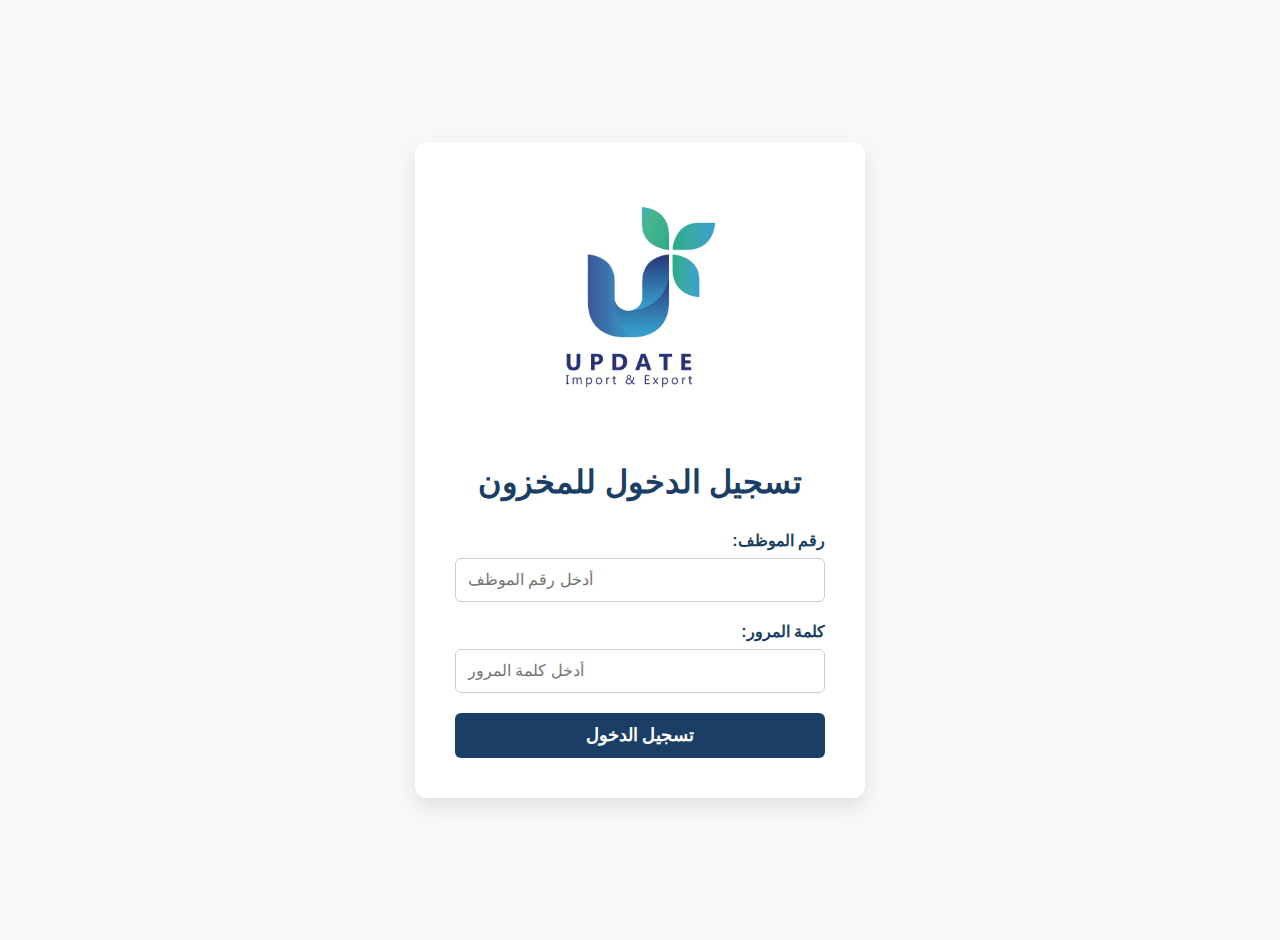
<file: inventory_dashboard.html>
<!DOCTYPE html>
<html lang="ar" dir="rtl">
<head>
    <meta charset="UTF-8" />
    <meta name="viewport" content="width=device-width, initial-scale=1.0"/>
    <title>لوحة تحكم المخزون</title>
    <style>
        :root {
            /* ألوان جديدة تتناسب مع لوجو الشركة */
            --primary-dark: #1a3e66;
            --secondary-color: #2a9d8f;
            --light-bg: #f8f8f8;
            --white: #ffffff;
            --input-border: #ccc;
            --button-bg: var(--primary-dark);
            --button-hover: #247ba0;
            --text-color: var(--primary-dark);
            --header-bg: var(--primary-dark);
            --header-text-color: var(--white);
            --table-row-even-bg: #e6f2ff; /* لون فاتح جداً من الأزرق */
            --error-bg: #f8d7da;
            --error-text: #721c24;
            --info-bg: #d4edda;
            --info-text: #155724;
        }

        body {
            font-family: 'Arial', sans-serif;
            background-color: var(--light-bg);
            margin: 0;
            padding: 20px;
            display: flex;
            flex-direction: column;
            justify-content: flex-start;
            align-items: center;
            min-height: 100vh;
            color: var(--text-color);
            direction: rtl;
        }

        .dashboard-container {
            background-color: var(--white);
            padding: 30px 40px;
            border-radius: 12px;
            box-shadow: 0 8px 20px rgba(0, 0, 0, 0.1);
            width: 100%;
            max-width: 900px;
            text-align: center;
            box-sizing: border-box;
        }

        .logo {
            max-width: 180px; /* حجم أكبر للوجو */
            margin-bottom: 25px;
        }

        h1 {
            color: var(--primary-dark);
            margin-bottom: 30px;
            font-size: 2em;
        }
        
        .search-section {
            margin-bottom: 30px;
            display: flex;
            flex-wrap: wrap;
            gap: 10px;
            justify-content: center;
            align-items: center;
        }

        .search-section input[type="text"] {
            flex-grow: 1;
            max-width: 400px;
            padding: 12px;
            border: 1px solid var(--input-border);
            border-radius: 6px;
            font-size: 1em;
            box-sizing: border-box;
            direction: rtl;
            text-align: right;
        }
        
        .search-section button {
            background-color: var(--button-bg);
            color: var(--white);
            padding: 12px 25px;
            border: none;
            border-radius: 6px;
            cursor: pointer;
            font-size: 1em;
            font-weight: bold;
            transition: background-color 0.3s ease;
        }
        
        .search-section button:hover {
            background-color: var(--button-hover);
        }

        #loadingSpinner {
            display: none;
            border: 4px solid rgba(0, 0, 0, 0.1);
            border-left-color: var(--secondary-color);
            border-radius: 50%;
            width: 24px;
            height: 24px;
            animation: spin 1s linear infinite;
            margin: 15px auto;
        }
        
        @keyframes spin {
            to { transform: rotate(360deg); }
        }
        
        #resultsTableContainer {
            overflow-x: auto;
            margin-top: 20px;
            border-radius: 8px;
            box-shadow: 0 2px 10px rgba(0, 0, 0, 0.05);
        }
        
        #resultsTable {
            width: 100%;
            border-collapse: collapse;
            min-width: 600px;
        }
        
        #resultsTable th, #resultsTable td {
            border: 1px solid var(--input-border);
            padding: 12px;
            text-align: right;
            white-space: nowrap;
        }
        
        #resultsTable th {
            background-color: var(--header-bg);
            color: var(--header-text-color);
            font-weight: bold;
        }
        
        #resultsTable tr:nth-child(even) {
            background-color: var(--table-row-even-bg);
        }
        
        .message {
            margin-top: 20px;
            padding: 12px;
            border-radius: 8px;
            display: none;
            font-weight: bold;
            border: 1px solid;
            text-align: right;
        }
        
        .message.error {
            background-color: var(--error-bg);
            color: var(--error-text);
            border-color: var(--error-text);
        }
        
        .message.info {
            background-color: var(--info-bg);
            color: var(--info-text);
            border-color: var(--info-text);
        }
        
        #logoutButton {
            background-color: #dc3545;
            color: white;
            padding: 10px 20px;
            border: none;
            border-radius: 6px;
            cursor: pointer;
            font-size: 1em;
            margin-top: 20px;
            transition: background-color 0.3s ease;
        }
        
        #logoutButton:hover {
            background-color: #c82333;
        }
        
        .numeric-cell {
            direction: ltr;
            text-align: left;
        }
    </style>
</head>
<body>
    <div class="dashboard-container">
        <img src="logo.png" alt="Update Import & Export Logo" class="logo">
        <h1>لوحة تحكم المخزون</h1>
        <p>مرحباً</p>

        <div class="search-section">
            <input type="text" id="itemNameInput" placeholder="ابحث باسم الصنف...">
            <button id="searchButton">بحث</button>
        </div>

        <div id="loadingSpinner"></div>
        <div id="message" class="message"></div>

        <div id="resultsTableContainer">
            <table id="resultsTable">
                <thead><tr></tr></thead>
                <tbody></tbody>
            </table>
        </div>

        <button id="logoutButton">تسجيل الخروج</button>
    </div>

    <script>
        const WEB_APP_URL = 'https://script.google.com/macros/s/AKfycbzj1n9toWE4OACpZL7c3hzJKRtL6DB1xU1nSLNkamLaGjDpvwelm0VuSr8AdyaAE89x/exec';

        const itemNameInput = document.getElementById('itemNameInput');
        const searchButton = document.getElementById('searchButton');
        const loadingSpinner = document.getElementById('loadingSpinner');
        const messageDiv = document.getElementById('message');
        const resultsTableHead = document.querySelector('#resultsTable thead');
        const resultsTableBody = document.querySelector('#resultsTable tbody');
        const logoutButton = document.getElementById('logoutButton');

        let currentUserRole = localStorage.getItem('inventoryUserRole');
        let currentEmployeeId = localStorage.getItem('inventoryEmployeeId');

        if (!currentEmployeeId || !currentUserRole) {
            window.location.href = `inventory_login.html`;
        }

        searchButton.addEventListener('click', doSearch);
        itemNameInput.addEventListener('keypress', function(event) {
            if (event.key === 'Enter') {
                doSearch();
            }
        });
        logoutButton.addEventListener('click', doLogout);

        function showMessage(msg, type) {
            messageDiv.textContent = msg;
            messageDiv.className = `message ${type}`;
            messageDiv.style.display = 'block';
        }

        function showLoading() {
            loadingSpinner.style.display = 'block';
            searchButton.disabled = true;
            itemNameInput.disabled = true;
            resultsTableBody.innerHTML = '';
            resultsTableHead.innerHTML = '';
            messageDiv.style.display = 'none';
        }

        function hideLoading() {
            loadingSpinner.style.display = 'none';
            searchButton.disabled = false;
            itemNameInput.disabled = false;
        }

        async function doSearch() {
            const itemName = itemNameInput.value.trim();
            if (!itemName) {
                showMessage('الرجاء إدخال اسم الصنف للبحث.', 'info');
                return;
            }

            showLoading();

            const params = new URLSearchParams();
            params.append('action', 'searchInventory');
            params.append('itemName', itemName);
            params.append('userRole', currentUserRole);

            try {
                const response = await fetch(WEB_APP_URL, {
                    method: 'POST',
                    mode: 'cors',
                    headers: {
                        'Content-Type': 'application/x-www-form-urlencoded'
                    },
                    body: params.toString()
                });

                const result = await response.json();
                hideLoading();

                if (result.status === 'success') {
                    displayResults(result.data);
                    if (result.data.length === 0 && result.message) {
                        showMessage(result.message, 'info');
                    }
                } else {
                    showMessage(result.message || 'خطأ في البحث.', 'error');
                }
            } catch (error) {
                hideLoading();
                showMessage('حدث خطأ في الاتصال بالخادم. الرجاء المحاولة لاحقاً.', 'error');
                console.error('Fetch error:', error);
            }
        }

        function displayResults(data) {
            resultsTableHead.innerHTML = '';
            resultsTableBody.innerHTML = '';

            if (data.length === 0) {
                resultsTableBody.innerHTML = `<tr><td colspan="100%" class="message info">لا توجد نتائج مطابقة.</td></tr>`;
                return;
            }

            const headers = Object.keys(data[0]);
            const headerRow = resultsTableHead.insertRow();
            headers.forEach(headerText => {
                const th = document.createElement('th');
                th.textContent = headerText;
                headerRow.appendChild(th);
            });

            data.forEach(item => {
                const row = resultsTableBody.insertRow();
                headers.forEach(headerText => {
                    const cell = row.insertCell();
                    const value = item[headerText];
                    cell.textContent = value !== undefined && value !== null ? String(value) : '';
                });
            });
        }

        function doLogout() {
            localStorage.removeItem('inventoryEmployeeId');
            localStorage.removeItem('inventoryUserRole');
            window.location.href = `inventory_login.html`;
        }
    </script>
</body>
</html>
</file>
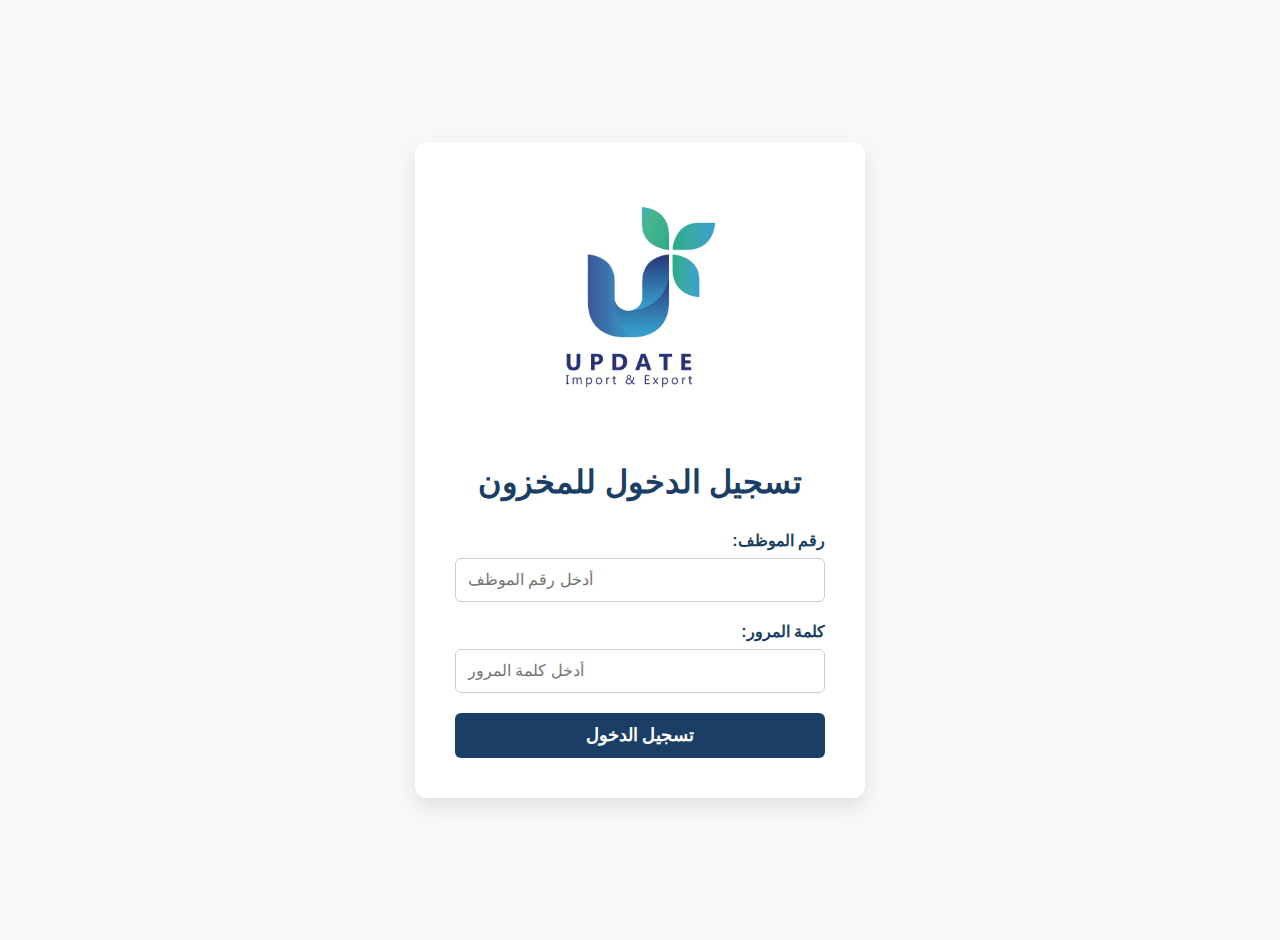
<file: inventory_login.html>
<!DOCTYPE html>
<html lang="ar" dir="rtl">
<head>
    <meta charset="UTF-8">
    <meta name="viewport" content="width=device-width, initial-scale=1.0">
    <title>تسجيل دخول المخزون</title>
    <style>
        /* ألوان جديدة تتناسب مع لوجو الشركة */
        :root {
            --primary-dark: #1a3e66;
            --secondary-color: #2a9d8f;
            --light-bg: #f8f8f8;
            --white: #ffffff;
            --input-border: #ccc;
            --button-bg: var(--primary-dark);
            --button-hover: #247ba0;
            --text-color: var(--primary-dark);
            --error-bg: #f8d7da;
            --error-text: #721c24;
        }

        body {
            font-family: 'Arial', sans-serif;
            background-color: var(--light-bg);
            margin: 0;
            padding: 20px;
            display: flex;
            flex-direction: column;
            justify-content: center;
            align-items: center;
            min-height: 100vh;
            color: var(--text-color);
            direction: rtl;
        }
        .login-container {
            background-color: var(--white);
            padding: 40px;
            border-radius: 12px;
            box-shadow: 0 8px 20px rgba(0, 0, 0, 0.1);
            width: 100%;
            max-width: 450px;
            text-align: center;
            box-sizing: border-box;
        }
        .logo {
            max-width: 180px; /* حجم أكبر للوجو */
            margin-bottom: 25px;
        }
        h1 {
            color: var(--primary-dark);
            margin-bottom: 30px;
            font-size: 2em;
        }
        .input-group {
            margin-bottom: 20px;
            text-align: right;
        }
        label {
            display: block;
            margin-bottom: 8px;
            font-weight: bold;
            color: var(--text-color);
        }
        input[type="text"],
        input[type="password"] {
            width: 100%;
            padding: 12px;
            border: 1px solid var(--input-border);
            border-radius: 6px;
            font-size: 1em;
            box-sizing: border-box;
            direction: ltr; /* لجعل الإدخال من اليسار لليمين */
            text-align: left;
        }
        button {
            background-color: var(--button-bg);
            color: var(--white);
            padding: 12px 25px;
            border: none;
            border-radius: 6px;
            cursor: pointer;
            font-size: 1.1em;
            width: 100%;
            font-weight: bold;
            transition: background-color 0.3s ease;
        }
        button:hover {
            background-color: var(--button-hover);
        }
        #message {
            margin-top: 20px;
            padding: 12px;
            border-radius: 8px;
            display: none;
            font-weight: bold;
        }
        #message.error {
            background-color: var(--error-bg);
            color: var(--error-text);
            border: 1px solid var(--error-text);
        }
        #loadingSpinner {
            display: none;
            border: 4px solid rgba(0, 0, 0, 0.1);
            border-left-color: var(--secondary-color);
            border-radius: 50%;
            width: 24px;
            height: 24px;
            animation: spin 1s linear infinite;
            margin: 15px auto;
        }
        @keyframes spin {
            to { transform: rotate(360deg); }
        }
    </style>
</head>
<body>
    <div class="login-container">
        <img src="logo.png" alt="Update Import & Export Logo" class="logo">
        <h1>تسجيل الدخول للمخزون</h1>

        <div class="input-group">
            <label for="employeeId">رقم الموظف:</label>
            <input type="text" id="employeeId" placeholder="أدخل رقم الموظف">
        </div>
        <div class="input-group">
            <label for="password">كلمة المرور:</label>
            <input type="password" id="password" placeholder="أدخل كلمة المرور">
        </div>

        <button id="loginButton">تسجيل الدخول</button>
        <div id="loadingSpinner"></div>
        <div id="message"></div>
    </div>

    <script>
        // **مهم جداً: استبدل هذا بالرابط الفعلي لتطبيق ويب المخزون الذي ستحصل عليه بعد النشر**
        const WEB_APP_URL = 'https://script.google.com/macros/s/AKfycbzj1n9toWE4OACpZL7c3hzJKRtL6DB1xU1nSLNkamLaGjDpvwelm0VuSr8AdyaAE89x/exec'; 

        const employeeIdInput = document.getElementById('employeeId');
        const passwordInput = document.getElementById('password');
        const loginButton = document.getElementById('loginButton');
        const loadingSpinner = document.getElementById('loadingSpinner');
        const messageDiv = document.getElementById('message');

        loginButton.addEventListener('click', doLogin);
        employeeIdInput.addEventListener('keypress', function(event) {
            if (event.key === 'Enter') {
                doLogin();
            }
        });
        passwordInput.addEventListener('keypress', function(event) {
            if (event.key === 'Enter') {
                doLogin();
            }
        });

        function showMessage(msg, type) {
            messageDiv.textContent = msg;
            messageDiv.className = `message ${type}`;
            messageDiv.style.display = 'block';
        }

        function showLoading() {
            loadingSpinner.style.display = 'block';
            loginButton.disabled = true;
            employeeIdInput.disabled = true;
            passwordInput.disabled = true;
            messageDiv.style.display = 'none';
        }

        function hideLoading() {
            loadingSpinner.style.display = 'none';
            loginButton.disabled = false;
            employeeIdInput.disabled = false;
            passwordInput.disabled = false;
        }

        async function doLogin() {
            const employeeId = employeeIdInput.value.trim();
            const password = passwordInput.value.trim();

            if (!employeeId || !password) {
                showMessage('الرجاء إدخال رقم الموظف وكلمة المرور.', 'error');
                return;
            }

            showLoading();

            const params = new URLSearchParams();
            params.append('action', 'login');
            params.append('employeeId', employeeId);
            params.append('password', password);

            try {
                const response = await fetch(WEB_APP_URL, {
                    method: 'POST',
                    mode: 'cors',
                    headers: {
                        'Content-Type': 'application/x-www-form-urlencoded'
                    },
                    body: params.toString()
                });

                const result = await response.json();
                hideLoading();

                if (result.status === 'success') {
                    // تخزين معلومات المستخدم في Local Storage
                    localStorage.setItem('inventoryEmployeeId', employeeId);
                    localStorage.setItem('inventoryUserRole', result.role);
                    
                    // التوجيه إلى لوحة التحكم بعد تسجيل الدخول
                    window.location.href = `inventory_dashboard.html`;
                } else {
                    showMessage(result.message || 'خطأ في تسجيل الدخول.', 'error');
                }
            } catch (error) {
                hideLoading();
                showMessage('حدث خطأ في الاتصال بالخادم. الرجاء المحاولة لاحقاً.', 'error');
                console.error('Fetch error:', error);
            }
        }
    </script>
</body>
</html>
</file>
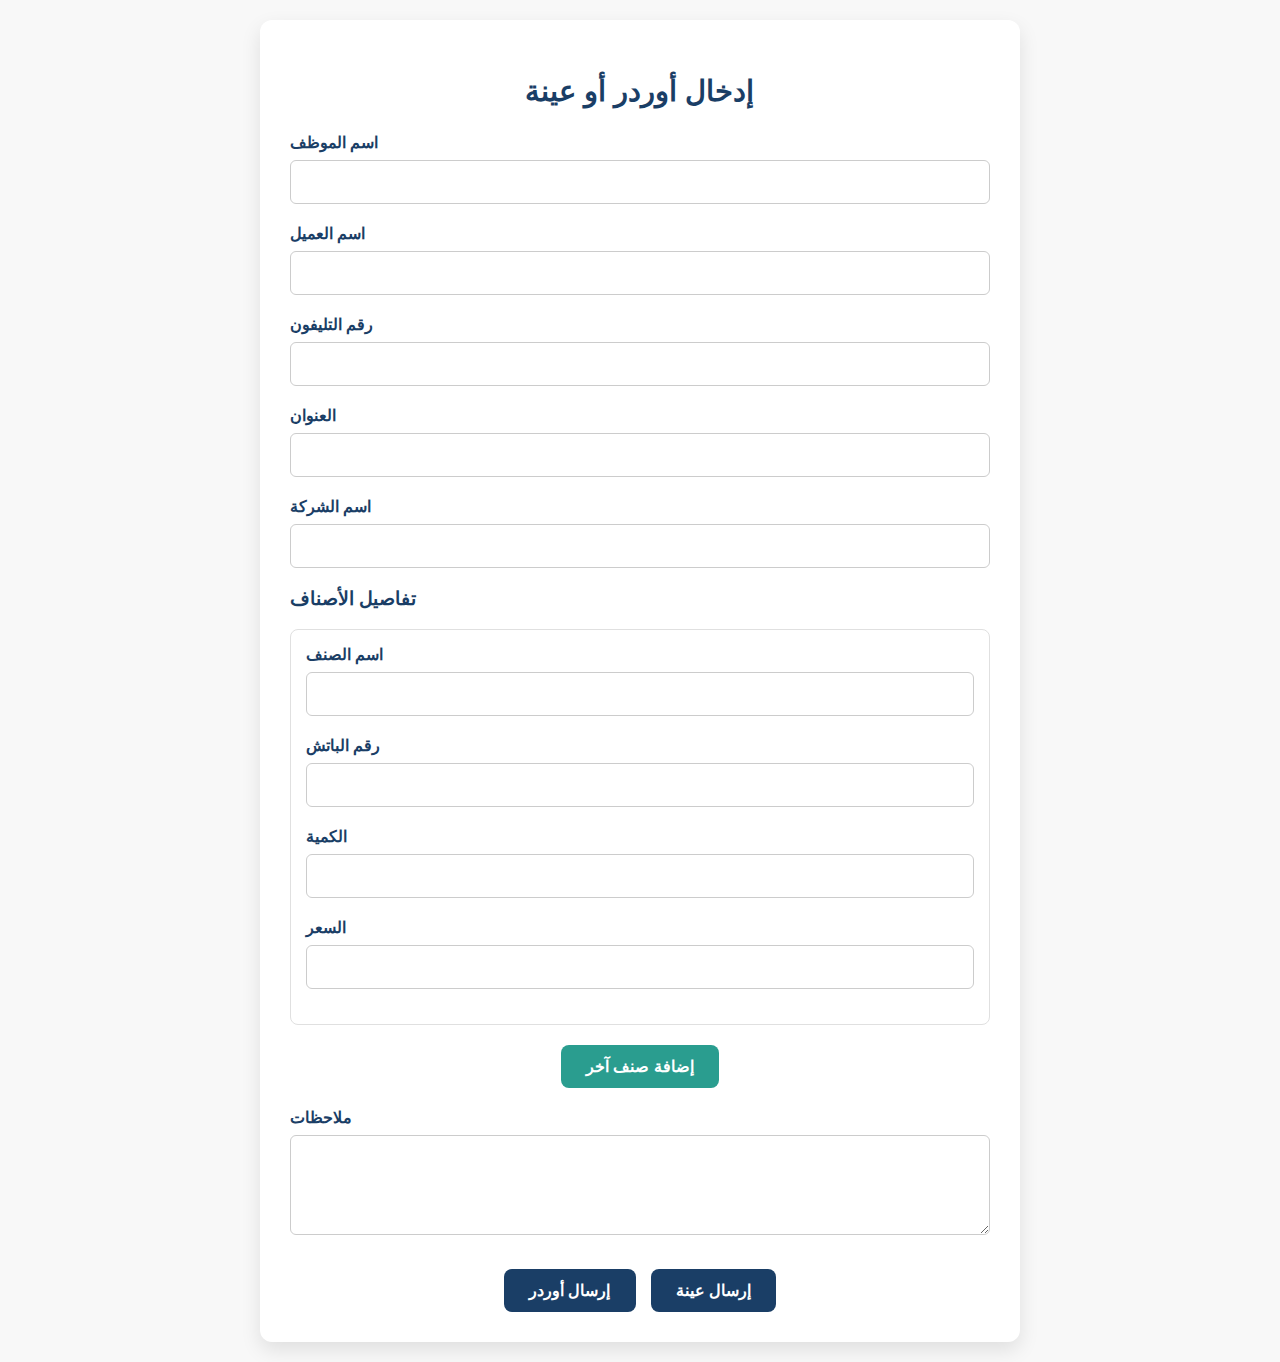
<file: orders_and_samples_form.html>
<!DOCTYPE html>
<html>
<head>
    <base target="_top">
    <title>إدارة الأوردرات والعينات</title>
    <meta charset="UTF-8">
    <meta name="viewport" content="width=device-width, initial-scale=1.0">
    <link rel="stylesheet" href="style.css">
    <style>
      .hidden-item-group {
        display: none;
      }
    </style>
</head>
<body>
    <div class="container">
        <h2>إدخال أوردر أو عينة</h2>
        <form id="submissionForm">
            <div class="form-group">
                <label for="employee">اسم الموظف</label>
                <input type="text" id="employee" name="employee" required>
            </div>
            
            <div class="form-group">
                <label for="clientName">اسم العميل</label>
                <input type="text" id="clientName" name="clientName" required>
            </div>
            
            <div class="form-group">
                <label for="phone">رقم التليفون</label>
                <input type="tel" id="phone" name="phone">
            </div>
            
            <div class="form-group">
                <label for="address">العنوان</label>
                <input type="text" id="address" name="address">
            </div>
            
            <div class="form-group">
                <label for="company">اسم الشركة</label>
                <input type="text" id="company" name="company">
            </div>

            <h3>تفاصيل الأصناف</h3>
            <div id="itemsContainer">
                <div class="item-group">
                    <div class="form-group">
                        <label for="itemName0">اسم الصنف</label>
                        <input type="text" id="itemName0" name="itemName" class="itemName" required>
                    </div>
                    <div class="form-group">
                        <label for="batchId0">رقم الباتش</label>
                        <input type="text" id="batchId0" name="batchId" class="batchId">
                    </div>
                    <div class="form-group">
                        <label for="quantity0">الكمية</label>
                        <input type="number" id="quantity0" name="quantity" class="quantity" step="0.01" required>
                    </div>
                    <div class="form-group">
                        <label for="price0">السعر</label>
                        <input type="number" id="price0" name="price" class="price" step="0.01">
                    </div>
                </div>
            </div>
            
            <div class="add-item-btn-container">
                <button type="button" id="addItemBtn">إضافة صنف آخر</button>
            </div>
            
            <div class="form-group">
                <label for="notes">ملاحظات</label>
                <textarea id="notes" name="notes"></textarea>
            </div>

            <div class="button-group">
                <button type="submit" name="type" value="order">إرسال أوردر</button>
                <button type="submit" name="type" value="sample">إرسال عينة</button>
            </div>
        </form>
        <div id="responseMessage" class="response-message"></div>
    </div>

    <script>
        document.addEventListener('DOMContentLoaded', function() {
            // متغير لتتبع عدد حقول الأصناف
            let itemCounter = 1;

            // زر إضافة صنف آخر
            const addItemBtn = document.getElementById('addItemBtn');
            const itemsContainer = document.getElementById('itemsContainer');
            
            addItemBtn.addEventListener('click', function() {
                const itemGroup = document.createElement('div');
                itemGroup.classList.add('item-group');
                itemGroup.innerHTML = `
                    <div class="form-group">
                        <label for="itemName${itemCounter}">اسم الصنف</label>
                        <input type="text" id="itemName${itemCounter}" name="itemName" class="itemName" required>
                    </div>
                    <div class="form-group">
                        <label for="batchId${itemCounter}">رقم الباتش</label>
                        <input type="text" id="batchId${itemCounter}" name="batchId" class="batchId">
                    </div>
                    <div class="form-group">
                        <label for="quantity${itemCounter}">الكمية</label>
                        <input type="number" id="quantity${itemCounter}" name="quantity" class="quantity" step="0.01" required>
                    </div>
                    <div class="form-group">
                        <label for="price${itemCounter}">السعر</label>
                        <input type="number" id="price${itemCounter}" name="price" class="price" step="0.01">
                    </div>
                    <button type="button" class="removeItemBtn">حذف الصنف</button>
                `;
                itemsContainer.appendChild(itemGroup);
                itemCounter++;
            });

            // حذف حقل صنف
            itemsContainer.addEventListener('click', function(event) {
                if (event.target.classList.contains('removeItemBtn')) {
                    event.target.parentElement.remove();
                }
            });

            // معالجة إرسال النموذج
            const form = document.getElementById('submissionForm');
            const responseMessage = document.getElementById('responseMessage');
            
            form.addEventListener('submit', function(e) {
                e.preventDefault();
                
                // جمع بيانات الأصناف الديناميكية
                const items = [];
                const itemGroups = itemsContainer.querySelectorAll('.item-group');
                itemGroups.forEach(group => {
                    const itemName = group.querySelector('.itemName').value;
                    const batchId = group.querySelector('.batchId').value;
                    const quantity = group.querySelector('.quantity').value;
                    const price = group.querySelector('.price').value;
                    
                    if (itemName && quantity) { // تأكد من أن الحقول الرئيسية ليست فارغة
                        items.push({
                            name: itemName,
                            batchId: batchId,
                            quantity: quantity,
                            price: price
                        });
                    }
                });

                // جمع باقي بيانات النموذج
                const formData = new FormData(form);
                const data = {};
                formData.forEach((value, key) => {
                    data[key] = value;
                });
                
                // إضافة بيانات الأصناف إلى البيانات الرئيسية
                data.itemsData = JSON.stringify(items);
                
                // إعداد البيانات للـ fetch
                const url = 'https://script.google.com/macros/s/AKfycby112sntrmuNOKN18fR1JMiDGd4PFVoFL9RxQmV01o_TTjw2Uq-WbOJpO_jTIVjhTQI/exec';
                const params = new URLSearchParams(data);

                // إرسال البيانات
                fetch(url, {
                    method: 'POST',
                    body: params
                })
                .then(response => response.json())
                .then(result => {
                    if (result.status === 'success') {
                        responseMessage.textContent = 'تم تسجيل البيانات بنجاح!';
                        responseMessage.className = 'response-message success';
                        form.reset(); // إعادة تعيين النموذج
                    } else {
                        responseMessage.textContent = 'حدث خطأ: ' + result.message;
                        responseMessage.className = 'response-message error';
                    }
                    responseMessage.style.display = 'block';
                })
                .catch(error => {
                    responseMessage.textContent = 'حدث خطأ في الاتصال: ' + error.message;
                    responseMessage.className = 'response-message error';
                    responseMessage.style.display = 'block';
                });
            });
        });
    </script>
</body>
</html>
</file>
<file: style.css>
body {
    font-family: 'Arial', sans-serif;
    background-color: #f8f8f8;
    color: #1a3e66;
    margin: 0;
    padding: 20px;
    display: flex;
    justify-content: center;
    align-items: flex-start;
    min-height: 100vh;
}
.container {
    background-color: #fff;
    padding: 30px;
    border-radius: 12px;
    box-shadow: 0 8px 20px rgba(0, 0, 0, 0.1);
    max-width: 700px;
    width: 100%;
}
h2 {
    text-align: center;
    color: #1a3e66;
    margin-bottom: 25px;
    font-size: 1.8em;
}
.form-group {
    margin-bottom: 20px;
}
.form-group label {
    display: block;
    margin-bottom: 8px;
    font-weight: bold;
}
.form-group input[type="text"],
.form-group input[type="tel"],
.form-group input[type="number"],
.form-group textarea {
    width: 100%;
    padding: 12px;
    border: 1px solid #ccc;
    border-radius: 6px;
    box-sizing: border-box;
    font-size: 1em;
}
.form-group textarea {
    height: 100px;
    resize: vertical;
}
.button-group {
    display: flex;
    gap: 15px;
    justify-content: center;
    margin-top: 30px;
}
.button-group button,
#addItemBtn {
    background-color: #1a3e66;
    color: #fff;
    border: none;
    padding: 12px 25px;
    border-radius: 8px;
    cursor: pointer;
    font-size: 1em;
    font-weight: bold;
    transition: background-color 0.3s;
}
.button-group button:hover,
#addItemBtn:hover {
    background-color: #247ba0;
}
.add-item-btn-container {
    text-align: center;
    margin: 20px 0;
}
#addItemBtn {
    background-color: #2a9d8f;
}
#addItemBtn:hover {
    background-color: #227b6f;
}
.item-group {
    border: 1px solid #e0e0e0;
    padding: 15px;
    border-radius: 8px;
    margin-bottom: 15px;
}
.response-message {
    text-align: center;
    margin-top: 20px;
    padding: 15px;
    border-radius: 8px;
    font-weight: bold;
    display: none;
}
.response-message.success {
    background-color: #d4edda;
    color: #155724;
}
.response-message.error {
    background-color: #f8d7da;
    color: #721c24;
}
</file>
